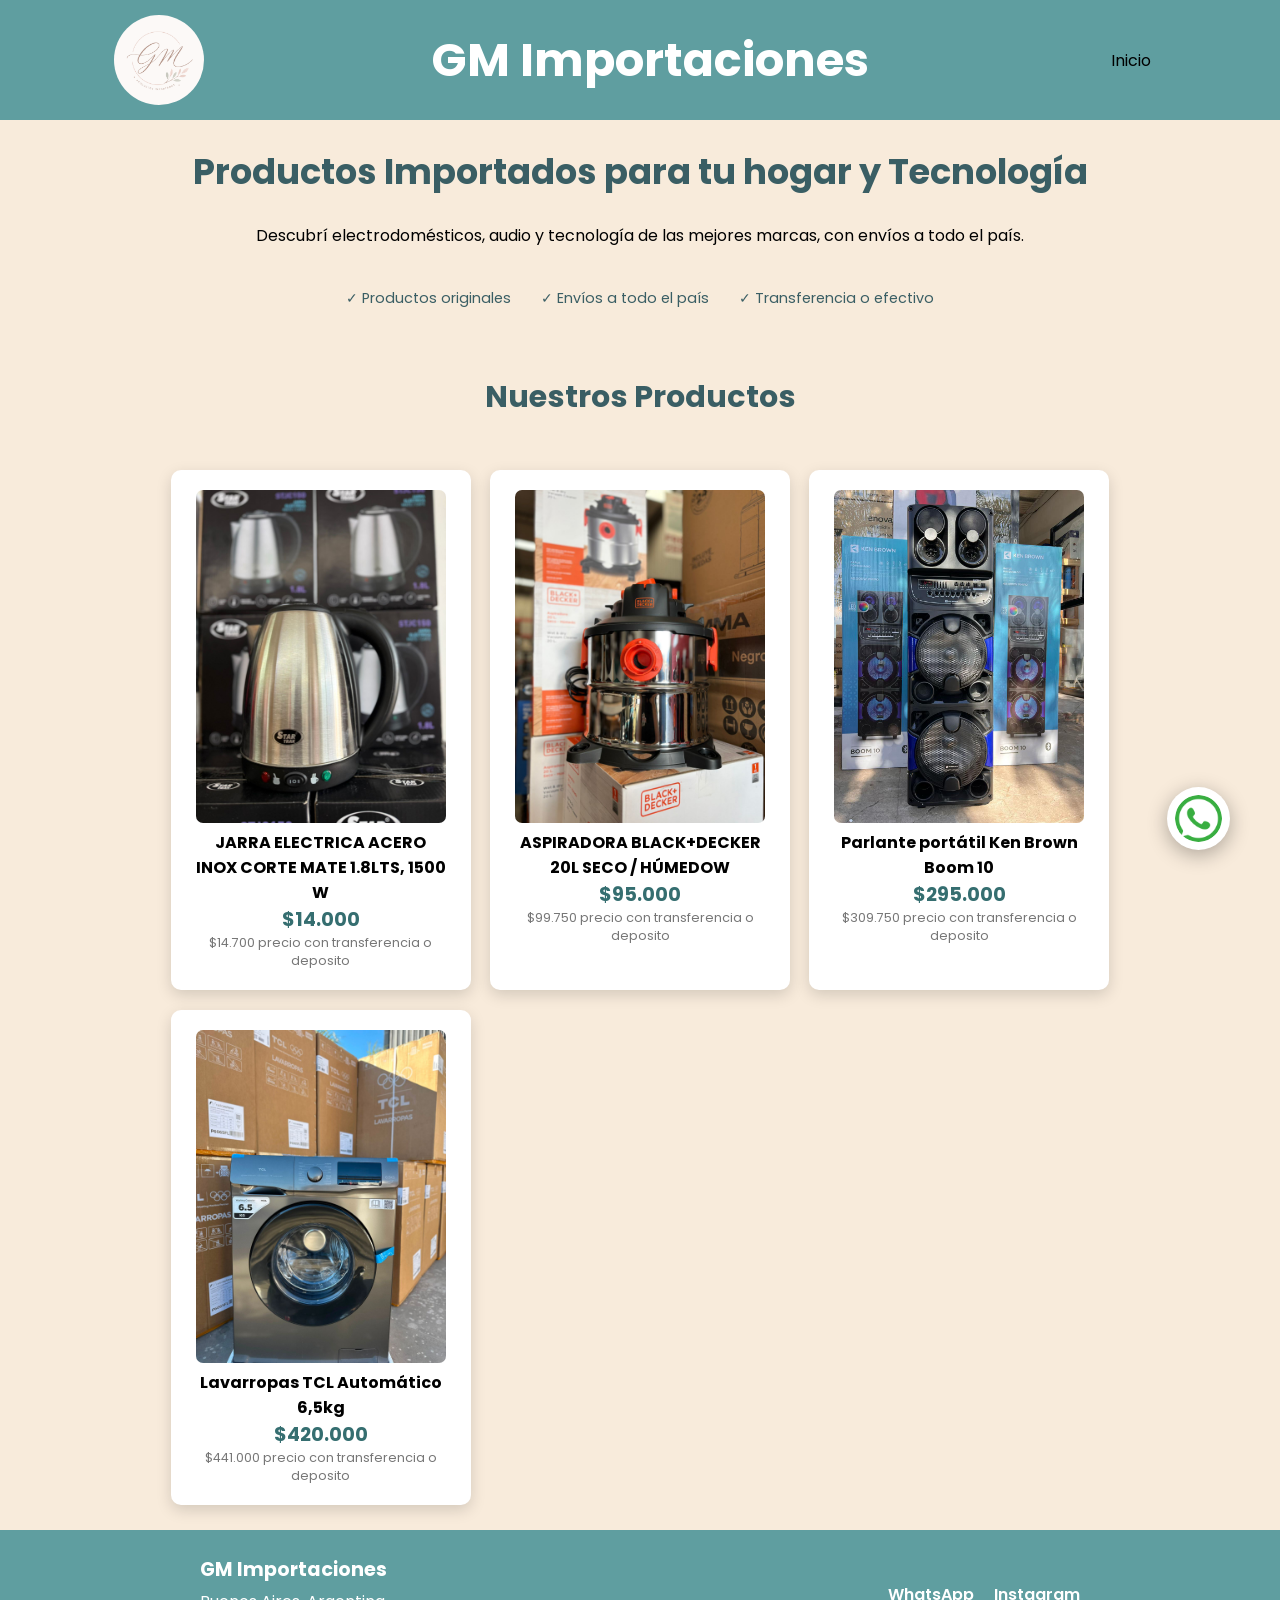
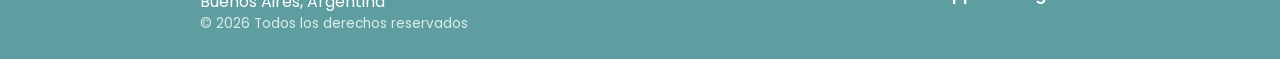
<file: index.html>
<!DOCTYPE html>
<html lang="es-ar">
<head>
    <meta charset="UTF-8">
    <meta name="viewport" content="width=device-width, initial-scale=1.0">
    <title>GM Importaciones | Inicio</title>
    <link rel="preconnect" href="https://fonts.googleapis.com">
    <link rel="preconnect" href="https://fonts.gstatic.com" crossorigin>
    <link href="https://fonts.googleapis.com/css2?family=Poppins:ital,wght@0,100;0,200;0,300;0,400;0,500;0,600;0,700;0,800;0,900;1,100;1,200;1,300;1,400;1,500;1,600;1,700;1,800;1,900&display=swap" rel="stylesheet">
    <link rel="stylesheet" href="./css/styles.css">
    <!-- SEO -->
    <meta name="description" content="Tienda de electrodomésticos, audio y tecnología importada en Buenos Aires. Productos originales, envíos a todo el país y pago en efectivo o transferencia.">
    <meta name="keywords" content="tecnología importada, productos tecnológicos, electrodomésticos importados, tecnología de punta, tienda de tecnología">
    <meta name="owner" content="Guillermina Meza">
    <meta name="author" content="Guillermina Meza">

    <link rel="apple-touch-icon" sizes="192x192" href="./img/favicon/apple-touch-icon.png">
    <link rel="icon" type="image/png" sizes="32x32" href="./img/favicon/favicon-32x32.png">
    <link rel="icon" type="image/png" sizes="16x16" href="./img/favicon/favicon-16x16.png">
    <link rel="manifest" href="./img/favicon/site.webmanifest">
 
</head>
<body>
    <header class="indexHeader"> <!-- Encabezado -->
       <img class="header-img" src="./img/portadaHeader.png" alt="Foto portada">
        <h1>GM Importaciones</h1>
        
        <nav> 
            <ul class="listaPrincipal">
                <li>
                    <a href="./index.html">Inicio</a>
                    <ul>
                        <li><a href="./pages/productos.html">Nuestros productos</a></li>
                        <li><a href="./pages/nosotros.html">Nosotros</a></li>
                        <li><a href="./pages/contacto.html">Contacto</a></li>
                        <li><a href="./pages/preguntas.html">Preguntas Frecuentes</a></li>
                    </ul>
                </li>              
            </ul>
        </nav>

    </header> <!-- Encabezado -->
    
    <main> 

        <h2 class="tituloIndex introProductos">Productos Importados para tu hogar y Tecnología</h2>
        <p class="descripcion-hero">Descubrí electrodomésticos, audio y tecnología de las mejores marcas, con envíos a todo el país.</p>

        <div class="beneficios">
            <span>✓ Productos originales</span>
            <span>✓ Envíos a todo el país</span>
            <span>✓ Transferencia o efectivo</span>
        </div>
        <h2 class="titulo-seccion">Nuestros Productos</h2>

        <section class="contenedor-productos">

            <article class="faq-item">
                <img class="productos" src="./img/pavaElectricaAcero.jpeg" alt="Pava electrica de acero inoxidable">
                <h4>JARRA ELECTRICA ACERO INOX CORTE MATE 1.8LTS, 1500 W</h4>
                <p class="precio-efectivo">$14.000</p>
                <p class="precio-transferencia">$14.700 precio con transferencia o deposito</p>
            </article>

            <article class="faq-item">
                <img class= "productos" src="./img/aspiradoraBlack.jpeg" alt="Aspiradora Black">
                <h4>ASPIRADORA BLACK+DECKER 20L SECO / HÚMEDOW</h4>
                <p class="precio-efectivo">$95.000</p>
                <p class="precio-transferencia">$99.750 precio con transferencia o deposito</p>
            </article>

            <article class="faq-item">
                <img class= "productos" src="./img/parlanteKen.jpeg" alt="Parlante Portatil">
                <h4>Parlante portátil Ken Brown Boom 10</h4>
                <p class="precio-efectivo">$295.000</p>
                <p class="precio-transferencia">$309.750 precio con transferencia o deposito</p>
            </article>

            <article class="faq-item">
                <img class= "productos" src="./img/lavarropasTcl.jpeg" alt="Lavarropas TCL">
                <h4>Lavarropas TCL Automático 6,5kg</h4>
                <p class="precio-efectivo">$420.000</p>
                <p class="precio-transferencia">$441.000 precio con transferencia o deposito</p>
            </article>
        </section>
    </main>

    <footer>
            <img class="wa" src="./img/whatsapp.png" alt="Foto WhatsApp">

        <div class="footer-contenido">
            <div class="footer-info">
                <p class="footer-titulo">GM Importaciones</p>
                <p>Buenos Aires, Argentina</p>
                <p class="footer-copy">© 2026 Todos los derechos reservados</p>
            </div>

            <div class="footer-redes">
                <a href="https://wa.me/54911XXXXXXXX" target="_blank">WhatsApp</a>
                <a href="https://instagram.com/tu_usuario" target="_blank">Instagram</a>
            </div>
        </div>
</footer>

</body>
</html>
</file>
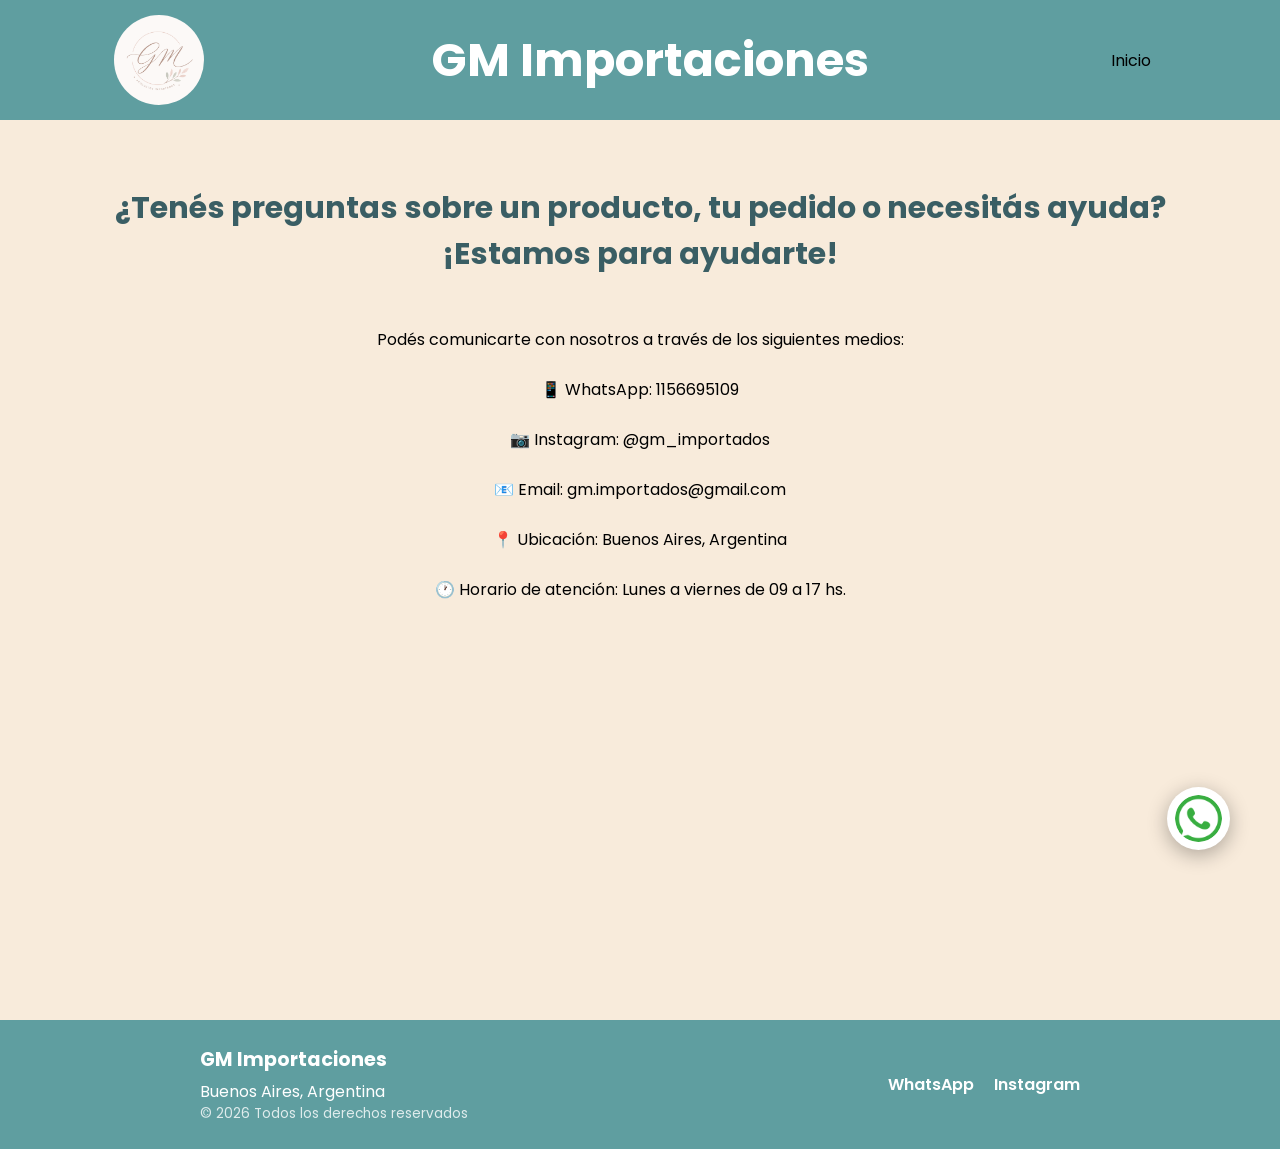
<file: pages/contacto.html>
<!DOCTYPE html>
<html lang="es-ar">
<head>
    <meta charset="UTF-8">
    <meta name="viewport" content="width=device-width, initial-scale=1.0">
    <title>GM Importaciones | Contacto</title>
    <link rel="stylesheet" href="../css/styles.css">
    <!-- SEO -->
    <meta name="description" content="Contactanos por WhatsApp o Instagram para consultar por nuestros productos importados. Coordinamos pagos, envíos y retiro en persona en Buenos Aires, Argentina.">
    <meta name="keywords" content="contacto tienda de tecnología, contactar tienda online, atención al cliente, soporte técnico, consultas sobre productos">
    <meta name="owner" content="Guillermina Meza">
    <meta name="author" content="Guillermina Meza">

    <link rel="apple-touch-icon" sizes="192x192" href="../img/favicon/apple-touch-icon.png">
    <link rel="icon" type="image/png" sizes="32x32" href="../img/favicon/favicon-32x32.png">
    <link rel="icon" type="image/png" sizes="16x16" href="../img/favicon/favicon-16x16.png">
    <link rel="manifest" href="../img/favicon/site.webmanifest">
</head>
<body>
    <header class="indexHeader"> 
       <img class="header-img" src="../img/portadaHeader.png" alt="Foto portada">
    </a>
        <h1>GM Importaciones</h1>
        <nav>
            <ul class="listaPrincipal">
                <li>
                    <a href="../index.html">Inicio</a>
                    <ul>
                        <li><a href="./productos.html">Nuestros productos</a></li>
                        <li><a href="./nosotros.html">Nosotros</a></li>
                        <li><a href="./preguntas.html">Preguntas Frecuentes</a></li>
                    </ul>
                </li>              
            </ul>
        </nav>
    </header>
    <main>
        <h3 class="titulo-seccion">¿Tenés preguntas sobre un producto, tu pedido o necesitás ayuda? ¡Estamos para ayudarte!</h2>

        <p>Podés comunicarte con nosotros a través de los siguientes medios:</p>
        <p class="bene">📱 WhatsApp: 1156695109</p>
        <p class="bene">📷 Instagram: @gm_importados</p>
        <p class="bene">📧 Email: gm.importados@gmail.com</p>   
        <p class="bene">📍 Ubicación: Buenos Aires, Argentina</p>
        <p class="bene">🕐 Horario de atención: Lunes a viernes de 09 a 17 hs.</p>    
    </main>
    <footer>
            <img class="wa" src="../img/whatsapp.png" alt="Foto WhatsApp">

        <div class="footer-contenido">
            <div class="footer-info">
                <p class="footer-titulo">GM Importaciones</p>
                <p>Buenos Aires, Argentina</p>
                <p class="footer-copy">© 2026 Todos los derechos reservados</p>
            </div>

            <div class="footer-redes">
                <a href="https://wa.me/54911XXXXXXXX" target="_blank">WhatsApp</a>
                <a href="https://instagram.com/tu_usuario" target="_blank">Instagram</a>
            </div>
        </div>
    </footer>
</body>
</html>
</file>
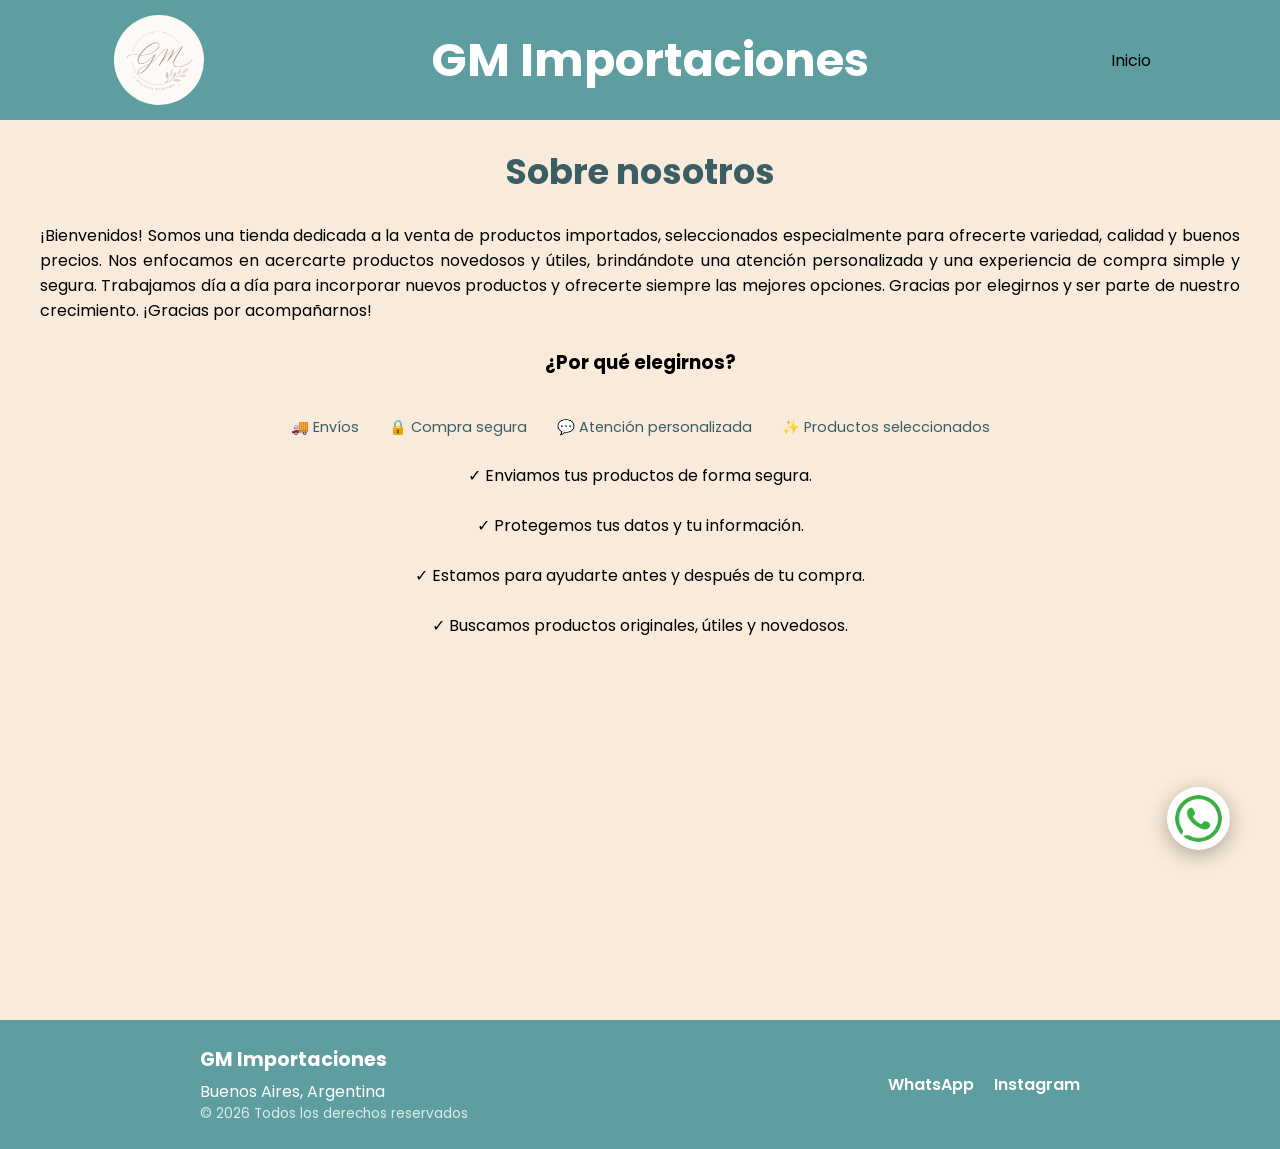
<file: pages/nosotros.html>
<!DOCTYPE html>
<html lang="es-ar">
<head>
    <meta charset="UTF-8">
    <meta name="viewport" content="width=device-width, initial-scale=1.0">
    <title>GM Importaciones | Nosotros</title>
    <link rel="stylesheet" href="../css/styles.css">
    <!-- SEO -->
    <meta name="description" content="Conocé más sobre GM Importaciones, tu tienda de confianza en productos importados para el hogar y la tecnología, con envíos a todo el país y buena atención.">
    <meta name="keywords" content="tienda de tecnología importada, empresa de productos importados, tecnología de última generación, innovación tecnológica, tecnología para el hogar">
    <meta name="owner" content="Guillermina Meza">
    <meta name="author" content="Guillermina Meza">

    <link rel="apple-touch-icon" sizes="192x192" href="../img/favicon/apple-touch-icon.png">
    <link rel="icon" type="image/png" sizes="32x32" href="../img/favicon/favicon-32x32.png">
    <link rel="icon" type="image/png" sizes="16x16" href="../img/favicon/favicon-16x16.png">
    <link rel="manifest" href="../img/favicon/site.webmanifest">
</head>

<body>
    <header class="indexHeader"> 
       <img class="header-img" src="../img/portadaHeader.png" alt="Foto portada">
    </a>
        <h1>GM Importaciones</h1>
        <nav>
            <ul class="listaPrincipal">
                <li>
                    <a href="../index.html">Inicio</a>
                    <ul>
                        <li><a href="./productos.html">Nuestros productos</a></li>
                        <li><a href="./contacto.html">Contacto</a></li>
                        <li><a href="./preguntas.html">Preguntas Frecuentes</a></li>
                    </ul>
                </li>              
            </ul>
        </nav>
    </header>
    <main>
        <h3 class="tituloIndex">Sobre nosotros</h2>

        <p class="parrafo">¡Bienvenidos! Somos una tienda dedicada a la venta de productos importados, seleccionados especialmente para ofrecerte variedad, calidad y buenos precios. 
            Nos enfocamos en acercarte productos novedosos y útiles, brindándote una atención personalizada y una experiencia de compra simple y segura.
            Trabajamos día a día para incorporar nuevos productos y ofrecerte siempre las mejores opciones.
            Gracias por elegirnos y ser parte de nuestro crecimiento.
            ¡Gracias por acompañarnos!</p>
   
        <h3>¿Por qué elegirnos?</h3>
        <div class="beneficios">
            <span>🚚 Envíos</span>
            <span>🔒 Compra segura</span>
            <span>💬 Atención personalizada</span>
            <span>✨ Productos seleccionados</span>
        </div>
    
        <p class="bene">✓ Enviamos tus productos de forma segura.</p>

        <p class="bene">✓ Protegemos tus datos y tu información.</p>

        <p class="bene">✓ Estamos para ayudarte antes y después de tu compra.</p>

        <p class="bene">✓ Buscamos productos originales, útiles y novedosos.</p>
    </main>
    <footer>
            <img class="wa" src="../img/whatsapp.png" alt="Foto WhatsApp">

        <div class="footer-contenido">
            <div class="footer-info">
                <p class="footer-titulo">GM Importaciones</p>
                <p>Buenos Aires, Argentina</p>
                <p class="footer-copy">© 2026 Todos los derechos reservados</p>
            </div>

            <div class="footer-redes">
                <a href="https://wa.me/54911XXXXXXXX" target="_blank">WhatsApp</a>
                <a href="https://instagram.com/tu_usuario" target="_blank">Instagram</a>
            </div>
        </div>
    </footer>
</body>
</html>
</file>
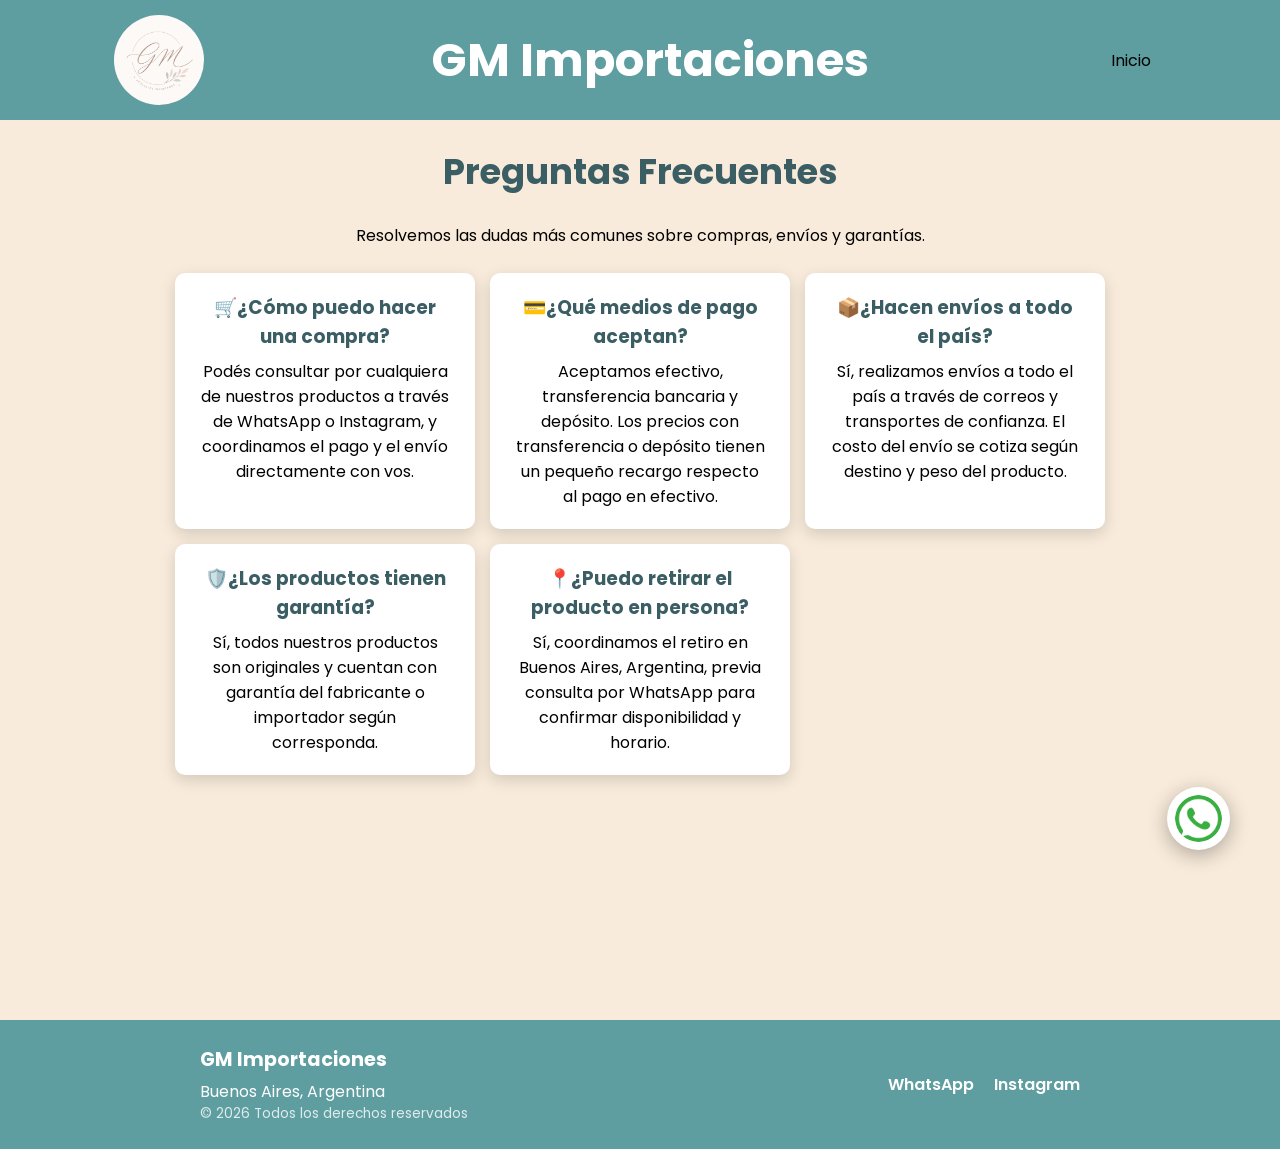
<file: pages/preguntas.html>
<!DOCTYPE html>
<html lang="es-ar">
<head>
    <meta charset="UTF-8">
    <meta name="viewport" content="width=device-width, initial-scale=1.0">
    <title>GM Importaciones | Preguntas Frecuentes</title>
    <link rel="stylesheet" href="../css/styles.css">
    <!-- SEO -->
    <meta name="description" content="Resolvé tus dudas sobre compras, medios de pago, envíos, garantías y retiro de productos en GM Importaciones, tu tienda de electrodomésticos importados.">
    <meta name="keywords" content="preguntas frecuentes tienda online, envíos de productos importados, formas de pago, garantía de productos importados, cambios y devoluciones">
    <meta name="owner" content="Guillermina Meza">
    <meta name="author" content="Guillermina Meza">

    <link rel="apple-touch-icon" sizes="192x192" href="../img/favicon/apple-touch-icon.png">
    <link rel="icon" type="image/png" sizes="32x32" href="../img/favicon/favicon-32x32.png">
    <link rel="icon" type="image/png" sizes="16x16" href="../img/favicon/favicon-16x16.png">
    <link rel="manifest" href="../img/favicon/site.webmanifest">
</head>
<body>
    <header class="indexHeader">
        <a href="../index.html">
            <img class="header-img" src="../img/portadaHeader.png" alt="Foto portada">
        </a>
        <h1>GM Importaciones</h1>
        <nav>
            <ul class="listaPrincipal">
                <li>
                    <a href="../index.html">Inicio</a>
                    <ul>
                        <li><a href="./productos.html">Nuestros productos</a></li>
                        <li><a href="./nosotros.html">Nosotros</a></li>
                        <li><a href="./contacto.html">Contacto</a></li>
                    </ul>
                </li>
            </ul>
        </nav>
    </header>

    <main>
        <h2 class="tituloIndex introProductos">Preguntas Frecuentes</h2>
        <p class="introProductos">Resolvemos las dudas más comunes sobre compras, envíos y garantías.</p>

        <div class="faq-contenedor">
            <article class="faq-item">
                <h3>🛒¿Cómo puedo hacer una compra?</h3>
                <p>Podés consultar por cualquiera de nuestros productos a través de WhatsApp o Instagram, y coordinamos el pago y el envío directamente con vos.</p>
            </article>

            <article class="faq-item">
                <h3>💳¿Qué medios de pago aceptan?</h3>
                <p>Aceptamos efectivo, transferencia bancaria y depósito. Los precios con transferencia o depósito tienen un pequeño recargo respecto al pago en efectivo.</p>
            </article>

            <article class="faq-item">
                <h3>📦¿Hacen envíos a todo el país?</h3>
                <p>Sí, realizamos envíos a todo el país a través de correos y transportes de confianza. El costo del envío se cotiza según destino y peso del producto.</p>
            </article>

            <article class="faq-item">
                <h3>🛡️¿Los productos tienen garantía?</h3>
                <p>Sí, todos nuestros productos son originales y cuentan con garantía del fabricante o importador según corresponda.</p>
            </article>

            <article class="faq-item">
                <h3>📍¿Puedo retirar el producto en persona?</h3>
                <p>Sí, coordinamos el retiro en Buenos Aires, Argentina, previa consulta por WhatsApp para confirmar disponibilidad y horario.</p>
            </article>
        </div>
    </main>

    <footer>
            <img class="wa" src="../img/whatsapp.png" alt="Foto WhatsApp">

        <div class="footer-contenido">
            <div class="footer-info">
                <p class="footer-titulo">GM Importaciones</p>
                <p>Buenos Aires, Argentina</p>
                <p class="footer-copy">© 2026 Todos los derechos reservados</p>
            </div>

            <div class="footer-redes">
                <a href="https://wa.me/54911XXXXXXXX" target="_blank">WhatsApp</a>
                <a href="https://instagram.com/tu_usuario" target="_blank">Instagram</a>
            </div>
        </div>
    </footer>
</body>
</html>
</file>
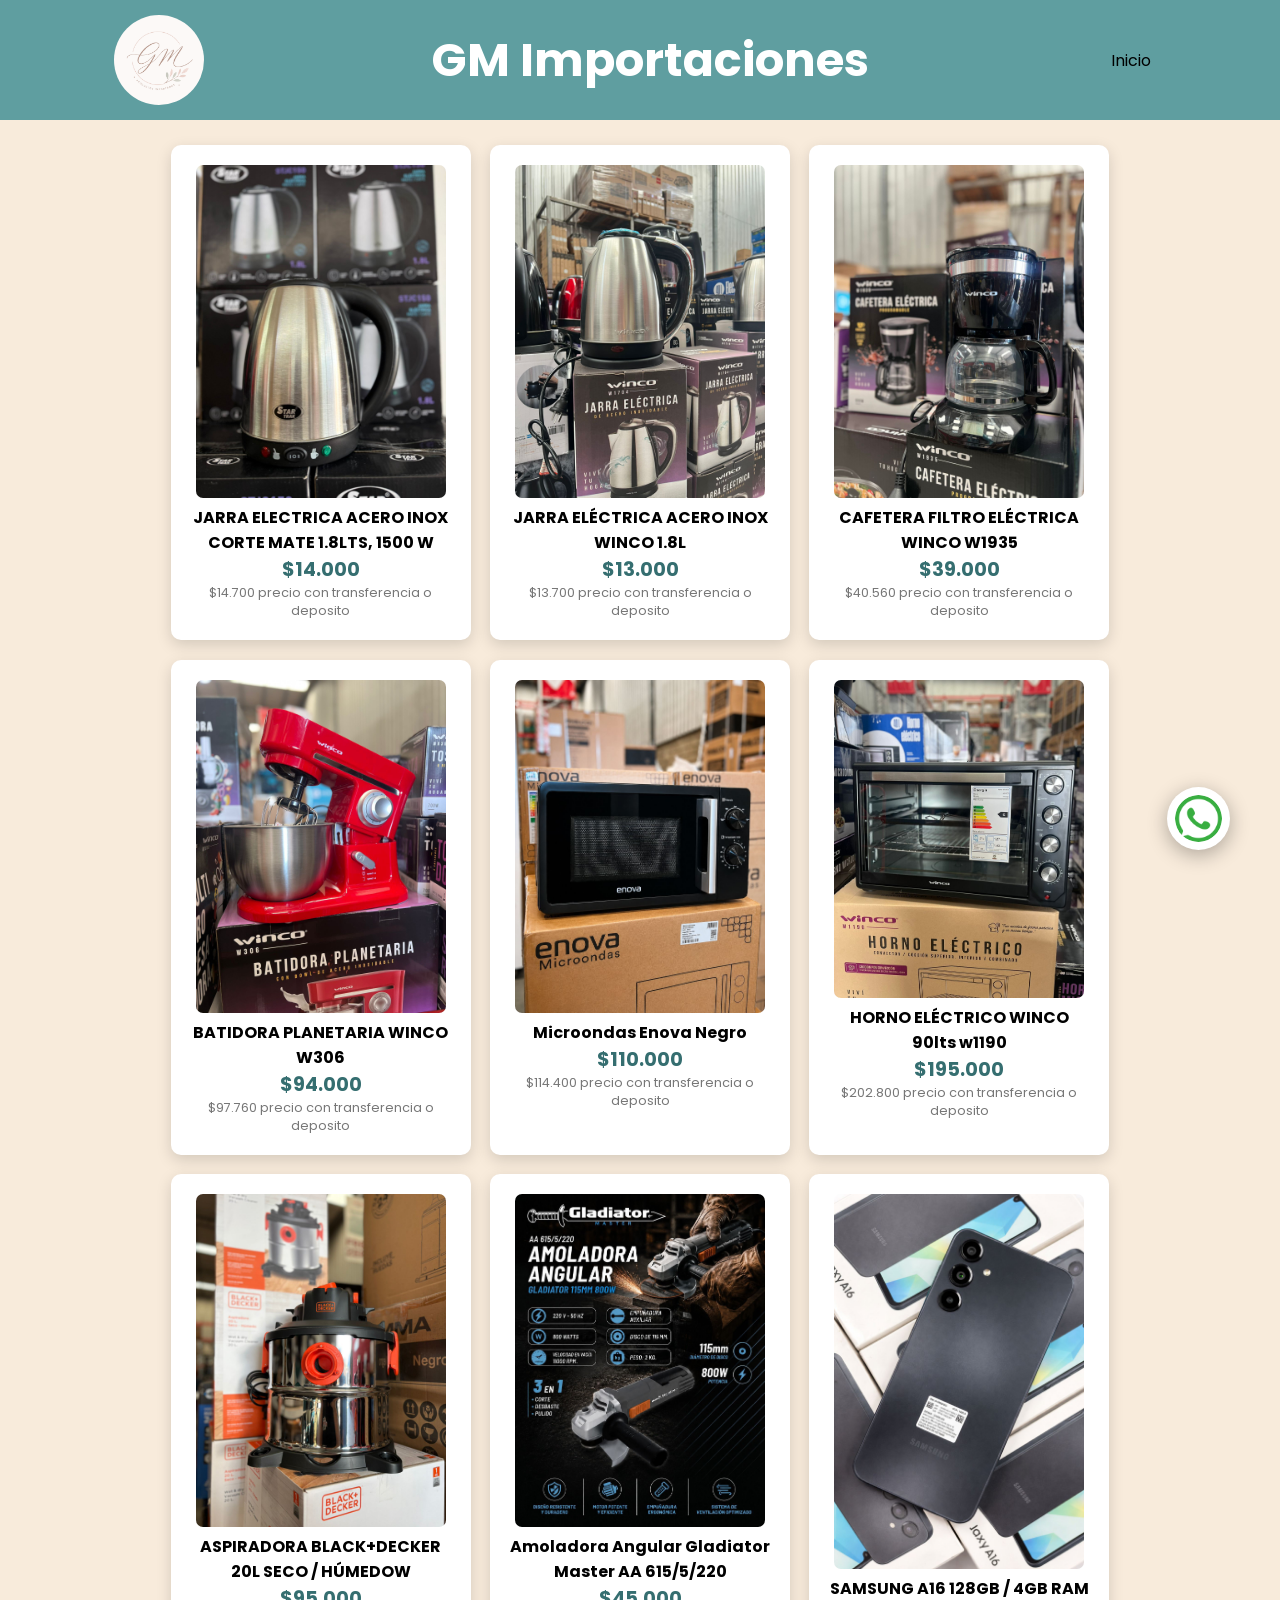
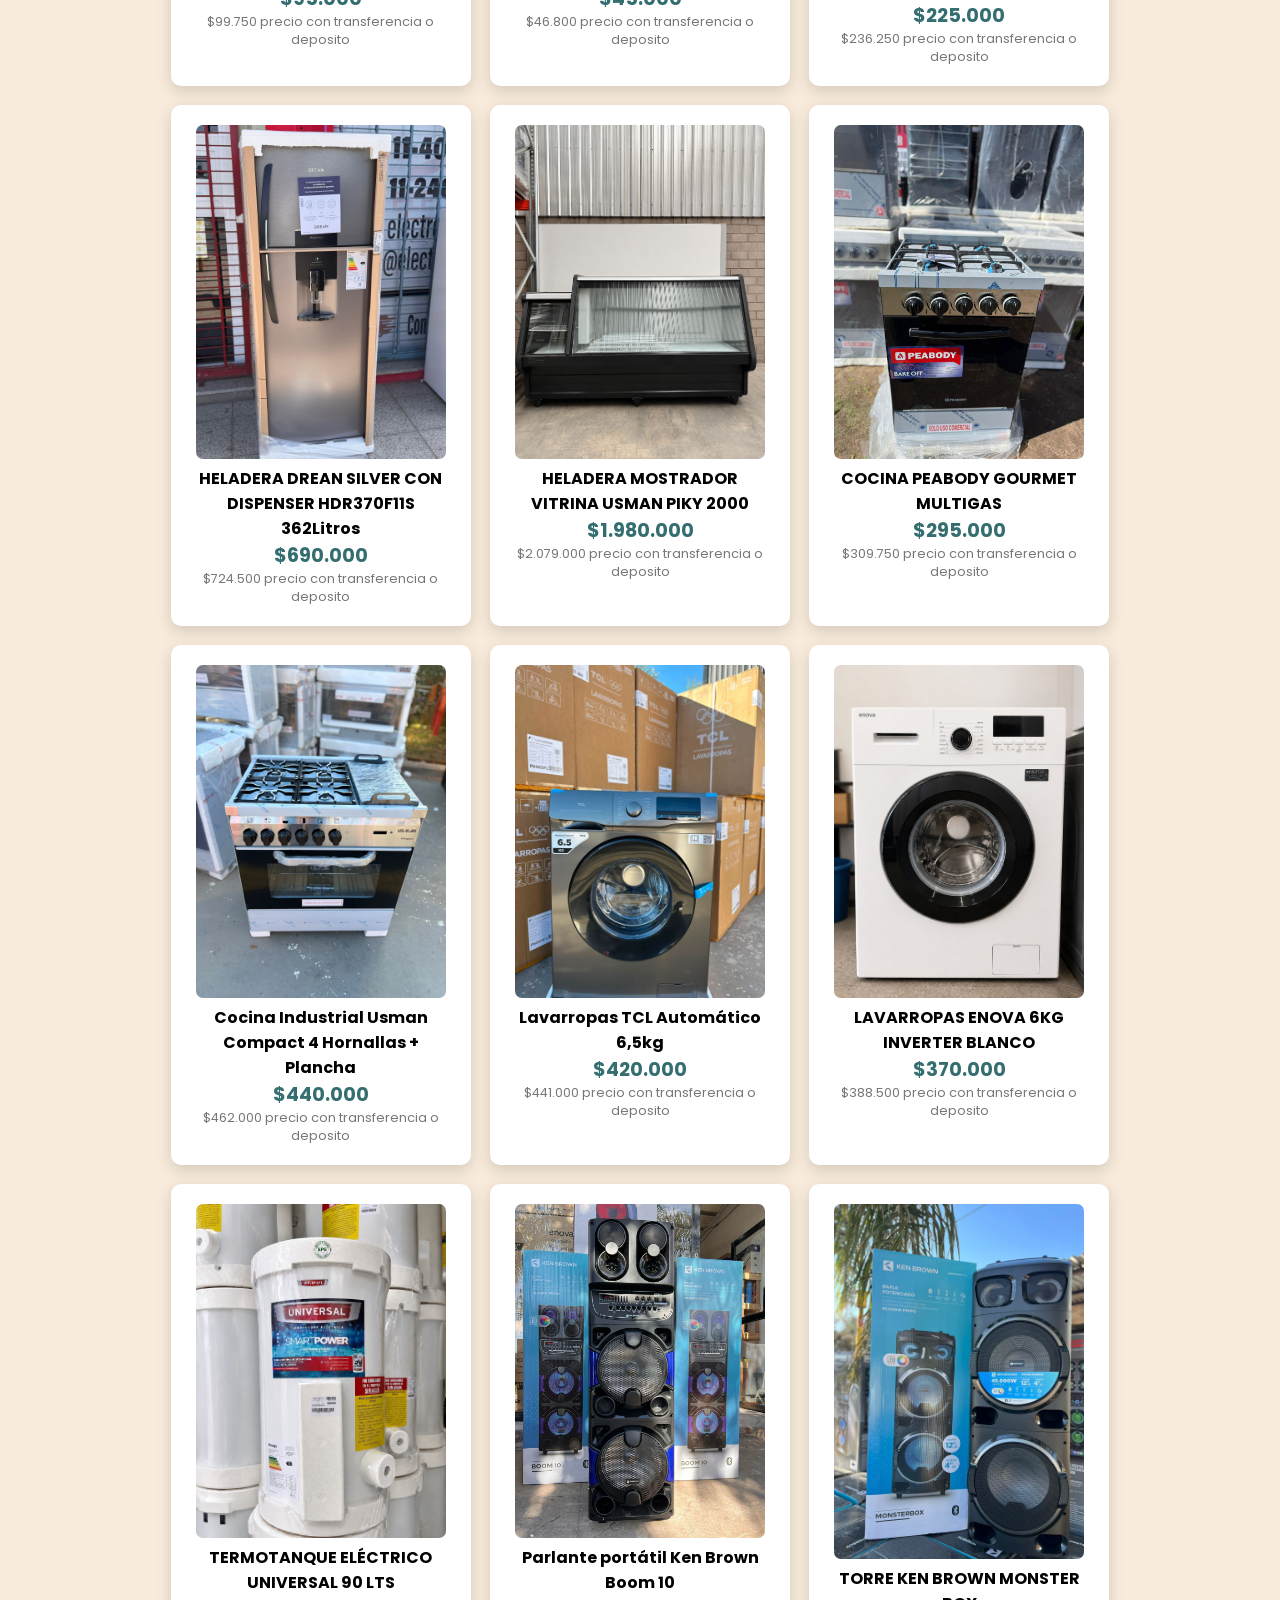
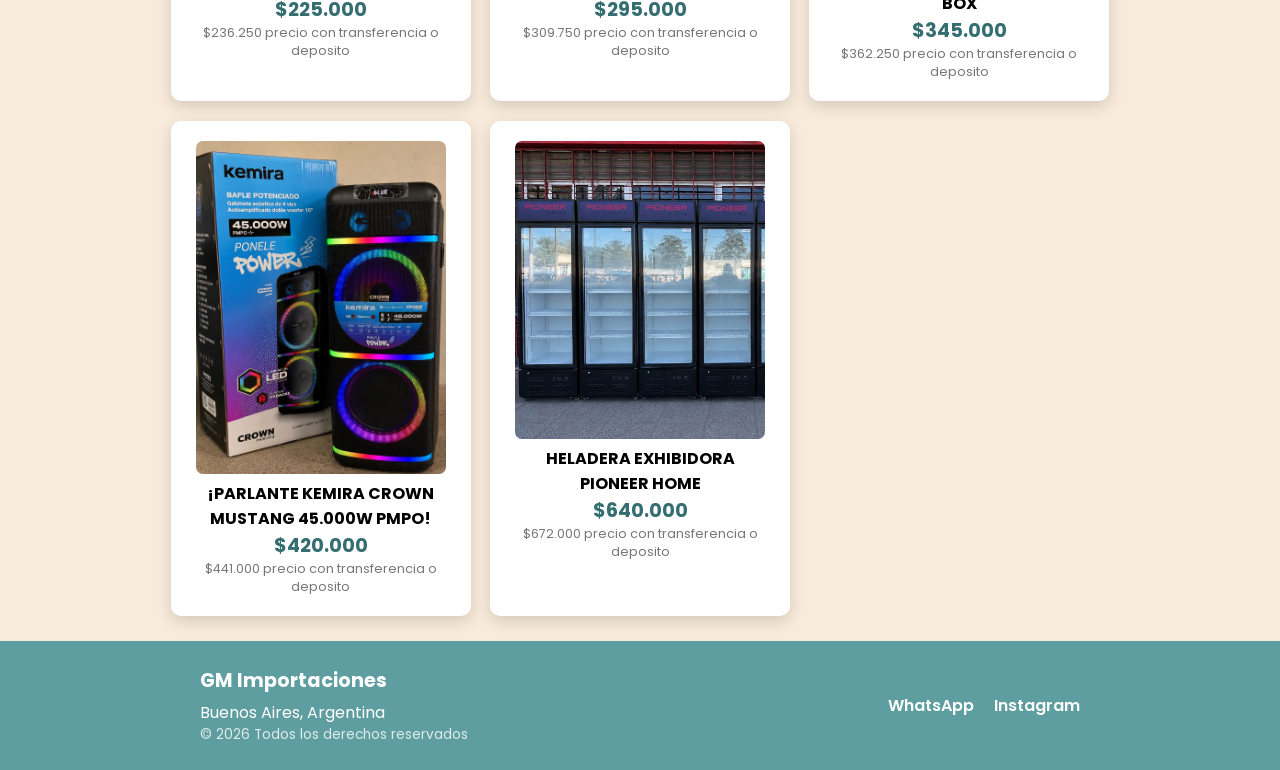
<file: pages/productos.html>
<!DOCTYPE html>
<html lang="es-ar">
<head>
    <meta charset="UTF-8">
    <meta name="viewport" content="width=device-width, initial-scale=1.0">
    <title>GM Importaciones | Productos</title>
    <link rel="preconnect" href="https://fonts.googleapis.com">
    <link rel="preconnect" href="https://fonts.gstatic.com" crossorigin>
    <link href="https://fonts.googleapis.com/css2?family=Poppins:ital,wght@0,100;0,200;0,300;0,400;0,500;0,600;0,700;0,800;0,900;1,100;1,200;1,300;1,400;1,500;1,600;1,700;1,800;1,900&display=swap" rel="stylesheet">
    <link rel="stylesheet" href="../css/styles.css">
    <!-- SEO -->
    <meta name="description" content="Descubrí nuestro catálogo de electrodomésticos, parlantes y línea blanca importada. Jarras eléctricas, aspiradoras, lavarropas y más, con envíos a todo el país.">
    <meta name="keywords" content="productos tecnológicos importados, electrodomésticos importados, celulares importados, tecnología para el hogar, electrodomésticos de última generación">
    <meta name="owner" content="Guillermina Meza">
    <meta name="author" content="Guillermina Meza">

    <link rel="apple-touch-icon" sizes="192x192" href="../img/favicon/apple-touch-icon.png">
    <link rel="icon" type="image/png" sizes="32x32" href="../img/favicon/favicon-32x32.png">
    <link rel="icon" type="image/png" sizes="16x16" href="../img/favicon/favicon-16x16.png">
    <link rel="manifest" href="../img/favicon/site.webmanifest">
</head>
<body>
    <a href="../index.html">
    <header class="indexHeader"> 
       <img class="header-img" src="../img/portadaHeader.png" alt="Foto portada">
    </a>
        <h1>GM Importaciones</h1>
        <nav>
            <ul class="listaPrincipal">
                <li>
                    <a href="../index.html">Inicio</a>
                    <ul>
                        <li><a href="./nosotros.html">Nosotros</a></li>
                        <li><a href="./contacto.html">Contacto</a></li>
                        <li><a href="./preguntas.html">Preguntas Frecuentes</a></li>
                    </ul>
                </li>
            </ul>
        </nav>
        </nav>
    </header>

    <main>
        <div class="contenedor-productos">
            <article><img class="productos" src="../img/pavaElectricaAcero.jpeg" alt="Pava electrica de acero inoxidable">
                <h4>JARRA ELECTRICA ACERO INOX CORTE MATE 1.8LTS, 1500 W</h4>
                <p class="precio-efectivo">$14.000</p>
                <p class="precio-transferencia">$14.700 precio con transferencia o deposito</p>
            </article>

            <article><img class="productos" src="../img/pavaElectricaWinco.jpeg" alt="Pava electrica de acero inoxidable Winco">
                <h4>JARRA ELÉCTRICA ACERO INOX WINCO 1.8L</h4>
                <p class="precio-efectivo">$13.000</p>
                <p class="precio-transferencia">$13.700 precio con transferencia o deposito</p>
            </article>

            <article><img class="productos" src="../img/cafeteraWinco.jpeg" alt="Cafetera Winco">
                <h4>CAFETERA FILTRO ELÉCTRICA WINCO W1935</h4>
                <p class="precio-efectivo">$39.000</p>
                <p class="precio-transferencia">$40.560 precio con transferencia o deposito</p>
            </article>

            <article><img class="productos" src="../img/batidoraPlanetaria.jpeg" alt="Batidora Planetaria Winco">
                <h4>BATIDORA PLANETARIA WINCO W306</h4>
                <p class="precio-efectivo">$94.000</p>
                <p class="precio-transferencia">$97.760 precio con transferencia o deposito</p>
            </article>

            <article><img class="productos" src="../img/microondasEnova.jpeg" alt="Microondas Enova">
                <h4>Microondas Enova Negro</h4>
                <p class="precio-efectivo">$110.000</p>
                <p class="precio-transferencia">$114.400 precio con transferencia o deposito</p>
            </article>

            <article><img class="productos" src="../img/hornoElectricoWinco.jpeg" alt="Horno electrico Winco">
                <h4>HORNO ELÉCTRICO WINCO 90lts w1190</h4>
                <p class="precio-efectivo">$195.000</p>
                <p class="precio-transferencia">$202.800 precio con transferencia o deposito</p>
            </article>

            <article>
                <img class= "productos" src="../img/aspiradoraBlack.jpeg" alt="Aspiradora Black">
                <h4>ASPIRADORA BLACK+DECKER 20L SECO / HÚMEDOW</h4>
                <p class="precio-efectivo">$95.000</p>
                <p class="precio-transferencia">$99.750 precio con transferencia o deposito</p>
            </article>

            <article>
                <img class= "productos" src="../img/amoladoraAngular.jpeg" alt="Amoladora">
                <h4>Amoladora Angular Gladiator Master AA 615/5/220</h4>
                <p class="precio-efectivo">$45.000</p>
                <p class="precio-transferencia">$46.800 precio con transferencia o deposito</p>
            </article>

            <article>
                <img class= "productos" src="../img/SamsungA16.jpeg" alt="Telefono Samsung A16">
                <h4>SAMSUNG A16 128GB / 4GB RAM</h4>
                <p class="precio-efectivo">$225.000</p>
                <p class="precio-transferencia">$236.250 precio con transferencia o deposito</p>
            </article>
            
            <article>
                <img class= "productos" src="../img/HeladeraDrean.jpeg" alt="Heladera Drean">
                <h4>HELADERA DREAN SILVER CON DISPENSER HDR370F11S 362Litros </h4>
                <p class="precio-efectivo">$690.000</p>
                <p class="precio-transferencia">$724.500 precio con transferencia o deposito</p>
            </article>
            
            <article>
                <img class= "productos" src="../img/HeladeraMostrador.jpeg" alt=Heladera Mostrador">
                <h4>HELADERA MOSTRADOR VITRINA USMAN PIKY 2000</h4>
                <p class="precio-efectivo">$1.980.000</p>
                <p class="precio-transferencia">$2.079.000 precio con transferencia o deposito</p>
            </article>
            
            <article>
                <img class= "productos" src="../img/CocinaPeabody.jpeg" alt="Cocina Peabody">
                <h4>COCINA PEABODY GOURMET MULTIGAS</h4>
                <p class="precio-efectivo">$295.000</p>
                <p class="precio-transferencia">$309.750 precio con transferencia o deposito</p>
           
            </article>
            
            <article>
                <img class= "productos" src="../img/cocinaIndustrialUsman.jpeg" alt="Cocina Industrial Usman">
                <h4>Cocina Industrial Usman Compact 4 Hornallas + Plancha</h4>
                <p class="precio-efectivo">$440.000</p>
                <p class="precio-transferencia">$462.000 precio con transferencia o deposito</p>
            </article>

            <article>
                <img class= "productos" src="../img/lavarropasTcl.jpeg" alt="Lavarropas TCL">
                <h4>Lavarropas TCL Automático 6,5kg</h4>
                <p class="precio-efectivo">$420.000</p>
                <p class="precio-transferencia">$441.000 precio con transferencia o deposito</p>
            </article>

            <article>
                <img class= "productos" src="../img/LavarropasEnova.jpeg" alt="Lavarropas Enova">
                <h4>LAVARROPAS ENOVA 6KG INVERTER BLANCO</h4>
                <p class="precio-efectivo">$370.000</p>
                <p class="precio-transferencia">$388.500 precio con transferencia o deposito</p>
            </article>

            <article>
                <img class= "productos" src="../img/TermotanqueElectrico.jpeg" alt="Termotanque Electrico">
                <h4>TERMOTANQUE ELÉCTRICO UNIVERSAL 90 LTS</h4>
                <p class="precio-efectivo"> $225.000</p>
                <p class="precio-transferencia">$236.250 precio con transferencia o deposito</p>
            </article>

            <article>
                <img class= "productos" src="../img/parlanteKen.jpeg" alt="Parlante Portatil">
                <h4>Parlante portátil Ken Brown Boom 10</h4>
                <p class="precio-efectivo">$295.000</p>
                <p class="precio-transferencia">$309.750 precio con transferencia o deposito</p>
            </article>

            <article>
                <img class= "productos" src="../img/torreKen.jpeg" alt="Torre Ken Parlante">
                <h4>TORRE KEN BROWN MONSTER BOX</h4>
                <p class="precio-efectivo">$345.000</p>
                <p class="precio-transferencia">$362.250 precio con transferencia o deposito</p>
            </article>

            <article>
                <img class= "productos" src="../img/parlanteKemira.jpeg" alt="Parlante Kemira">
                <h4>¡PARLANTE KEMIRA CROWN MUSTANG 45.000W PMPO!</h4>
                <p class="precio-efectivo">$420.000</p>
                <p class="precio-transferencia">$441.000 precio con transferencia o deposito</p>
            </article>

            <article>
                <img class= "productos" src="../img/HeladeraExhibidora.jpeg" alt="Heladera Exhibidora">
                <h4>HELADERA EXHIBIDORA PIONEER HOME</h4>
                <p class="precio-efectivo">$640.000</p>
                <p class="precio-transferencia">$672.000 precio con transferencia o deposito</p>
           
            </article>
        </div>
    </main>
    <footer>
            <img class="wa" src="../img/whatsapp.png" alt="Foto WhatsApp">

        <div class="footer-contenido">
            <div class="footer-info">
                <p class="footer-titulo">GM Importaciones</p>
                <p>Buenos Aires, Argentina</p>
                <p class="footer-copy">© 2026 Todos los derechos reservados</p>
            </div>

            <div class="footer-redes">
                <a href="https://wa.me/54911XXXXXXXX" target="_blank">WhatsApp</a>
                <a href="https://instagram.com/tu_usuario" target="_blank">Instagram</a>
            </div>
        </div>
    </footer>
</body>
</html>
</file>
<file: css/styles.css>
@charset "UTF-8";
@import url("https://fonts.googleapis.com/css2?family=Poppins:ital,wght@0,100;0,200;0,300;0,400;0,500;0,600;0,700;0,800;0,900;1,100;1,200;1,300;1,400;1,500;1,600;1,700;1,800;1,900&display=swap");
* {
  margin: 0;
  padding: 0;
  box-sizing: border-box;
  font-family: Poppins;
}

ul {
  list-style: none;
  background-color: #5f9ea0;
}

a {
  text-decoration: none;
  color: #000;
}

header h1, header h2 {
  color: beige;
}

.indexHeader {
  position: sticky;
  top: 0%;
  background-color: #5f9ea0;
  display: flex;
  justify-content: space-around;
  align-items: center;
  background-size: cover;
  min-height: 10vh;
  padding: 15px 0;
  background-repeat: no-repeat;
  background-attachment: fixed;
}
.indexHeader h1 {
  color: #fff;
  font-size: 2.9rem;
}
@media (min-width: 561px) and (max-width: 968px) {
  .indexHeader {
    padding: 10px 20px;
    flex-wrap: wrap;
  }
  .indexHeader h1 {
    font-size: 1.3rem;
  }
}
@media (min-width: 300px) and (max-width: 560px) {
  .indexHeader {
    flex-direction: column;
    padding: 15px 10px;
    gap: 10px;
    justify-content: space-between;
  }
  .indexHeader h1 {
    font-size: 1.2rem;
  }
}

.header-img {
  width: 90px;
  height: 90px;
  object-fit: cover;
  display: block;
  border-radius: 50px;
}
@media (min-width: 300px) and (max-width: 560px) {
  .header-img {
    width: 60px;
    height: 60px;
  }
}

/* MENU */
.listaPrincipal {
  display: flex;
}
.listaPrincipal li {
  position: relative;
}
.listaPrincipal ul {
  position: absolute;
  min-width: 180px;
  display: none;
}
.listaPrincipal > li > ul {
  top: 100%;
  left: 0;
}
.listaPrincipal a {
  display: flex;
  padding: 15px;
  white-space: nowrap;
}
.listaPrincipal li a:hover {
  background-color: beige;
}
.listaPrincipal li:hover > ul {
  display: block;
}
@media (min-width: 300px) and (max-width: 560px) {
  .listaPrincipal {
    flex-direction: row;
    justify-content: center;
    flex-wrap: wrap;
    width: 100%;
    gap: 5px;
  }
  .listaPrincipal > li > a {
    justify-content: center;
    width: 100%;
    text-align: center;
  }
  .listaPrincipal ul {
    display: flex !important;
    flex-direction: row;
    flex-wrap: wrap;
    justify-content: center;
    position: static;
    width: 100%;
    gap: 5px;
  }
  .listaPrincipal a {
    padding: 8px 12px;
    font-size: 0.9rem;
  }
}

@keyframes vibrate {
  10% {
    transform: translateX(10px);
  }
  30% {
    transform: translateX(-10);
  }
  50% {
    transform: translateX(10);
  }
  70% {
    transform: translateX(-10);
  }
  90% {
    transform: translateX(10);
  }
}
@keyframes fadeInUp {
  from {
    opacity: 0;
    transform: translateY(20px);
  }
  to {
    opacity: 1;
    transform: translateY(0);
  }
}
footer {
  padding: 25px 200px;
  background-color: #5f9ea0;
  color: #ffffff;
}
@media (min-width: 561px) and (max-width: 968px) {
  footer {
    padding: 30px 30px;
  }
}
@media (min-width: 300px) and (max-width: 560px) {
  footer {
    padding: 25px 15px;
  }
}

.footer-contenido {
  display: flex;
  justify-content: space-between;
  align-items: center;
  flex-wrap: wrap;
  gap: 20px;
}
@media (min-width: 561px) and (max-width: 968px) {
  .footer-contenido {
    flex-direction: column;
    align-items: flex-start;
    gap: 15px;
  }
}
@media (min-width: 300px) and (max-width: 560px) {
  .footer-contenido {
    flex-direction: column;
    align-items: flex-start;
    gap: 15px;
  }
}

.footer-titulo {
  font-size: 1.2rem;
  font-weight: bold;
  margin-bottom: 5px;
}

.footer-copy {
  font-size: 0.85rem;
  opacity: 0.8;
}

.footer-redes {
  display: flex;
  gap: 20px;
}
.footer-redes a {
  color: #fff;
  font-weight: 600;
  text-decoration: none;
}
.footer-redes a:hover {
  text-decoration: underline;
}

.wa {
  height: 7vh;
  width: 7vh;
  background-color: #ffffff;
  border-radius: 50px;
  padding: 8px;
  box-sizing: border-box;
  position: fixed;
  bottom: 50px;
  right: 50px;
  box-shadow: 0 5px 20px rgba(0, 0, 0, 0.3019607843);
  animation: vibrate 2s infinite ease-out;
}

main {
  min-height: 100vh;
  background-color: #f8ebdb;
  padding: 25px 40px;
  display: flex;
  flex-direction: column;
  align-items: center;
  text-align: justify;
  gap: 25px;
}
@media (min-width: 969px) and (max-width: 1400px) {
  main {
    padding: 25px 40px;
  }
}
@media (min-width: 561px) and (max-width: 968px) {
  main {
    flex-direction: column;
    padding: 25px 20px;
  }
}
@media (min-width: 300px) and (max-width: 560px) {
  main {
    padding: 20px 15px;
  }
}

.titulo-seccion, .tituloIndex {
  text-align: center;
  font-weight: bold;
  color: rgb(58, 94, 100);
}

.tituloIndex {
  font-size: 2.2rem;
  animation: fadeInUp 0.8s ease forwards;
}
@media (min-width: 300px) and (max-width: 560px) {
  .tituloIndex {
    font-size: 1.4rem;
  }
}

.descripcion-hero {
  animation: fadeInUp 0.8s ease forwards;
  animation-delay: 0.2s;
  opacity: 0;
}

.titulo-seccion {
  font-size: 1.9rem;
  text-align: center;
  margin: 40px 0 25px;
}

.beneficios {
  display: flex;
  justify-content: center;
  gap: 30px;
  margin-top: 15px;
  font-size: 0.9rem;
  color: rgb(58, 94, 100);
  flex-wrap: wrap;
  animation: fadeInUp 0.8s ease forwards;
  animation-delay: 0.4s;
  opacity: 0;
}

@media (min-width: 561px) and (max-width: 968px) {
  .introProductos {
    text-align: center;
  }
}
@media (min-width: 300px) and (max-width: 560px) {
  .introProductos {
    text-align: center;
  }
}

.faq-contenedor {
  display: grid;
  grid-template-columns: repeat(5, 1fr); /* 2 columnas */
  gap: 15px;
  max-width: 1300px;
  margin: 0 auto;
}
@media (min-width: 969px) and (max-width: 1400px) {
  .faq-contenedor {
    grid-template-columns: repeat(3, 1fr);
  }
}
@media (min-width: 561px) and (max-width: 968px) {
  .faq-contenedor {
    grid-template-columns: repeat(2, 1fr); /* se mantiene en 2, o bajalo a 1 si preferís */
  }
}
@media (min-width: 300px) and (max-width: 560px) {
  .faq-contenedor {
    grid-template-columns: 1fr; /* una sola columna en celular */
  }
}

.faq-item {
  background: white;
  padding: 20px 25px;
  border-radius: 10px;
  transition: transform 0.2s ease, box-shadow 0.2s ease;
}
.faq-item:hover {
  transform: translateY(-5px);
  box-shadow: 0 10px 25px rgba(0, 0, 0, 0.1490196078);
}
.faq-item h3 {
  color: rgb(58, 94, 100);
  margin-bottom: 8px;
}

.contenedor-productos {
  display: grid;
  grid-template-columns: repeat(4, 1fr);
  gap: 3rem;
  justify-items: center;
}
@media (min-width: 969px) and (max-width: 1400px) {
  .contenedor-productos {
    grid-template-columns: repeat(3, 1fr);
    gap: 1.2rem;
  }
}
@media (min-width: 561px) and (max-width: 968px) {
  .contenedor-productos {
    grid-template-columns: repeat(2, 1fr);
    gap: 1rem;
  }
}
@media (min-width: 300px) and (max-width: 560px) {
  .contenedor-productos {
    grid-template-columns: 1fr;
    gap: 1.2rem;
  }
}

article {
  width: 100%;
  max-width: 300px;
  background: white;
  padding: 20px;
  border-radius: 10px;
  text-align: center;
  box-shadow: 0 5px 15px rgba(0, 0, 0, 0.1490196078);
  transition: all 0.3s ease;
}
article:hover {
  transform: scale(1.05);
  box-shadow: 0 10px 25px rgba(0, 0, 0, 0.2);
}

.productos {
  width: 250px;
  height: auto;
  border-radius: 7px;
}

.precio-efectivo {
  font-size: 1.2rem;
  font-weight: bold;
  color: #356e70;
}

.precio-transferencia {
  font-size: 0.8rem;
  color: #777;
}

/*# sourceMappingURL=styles.css.map */
</file>
